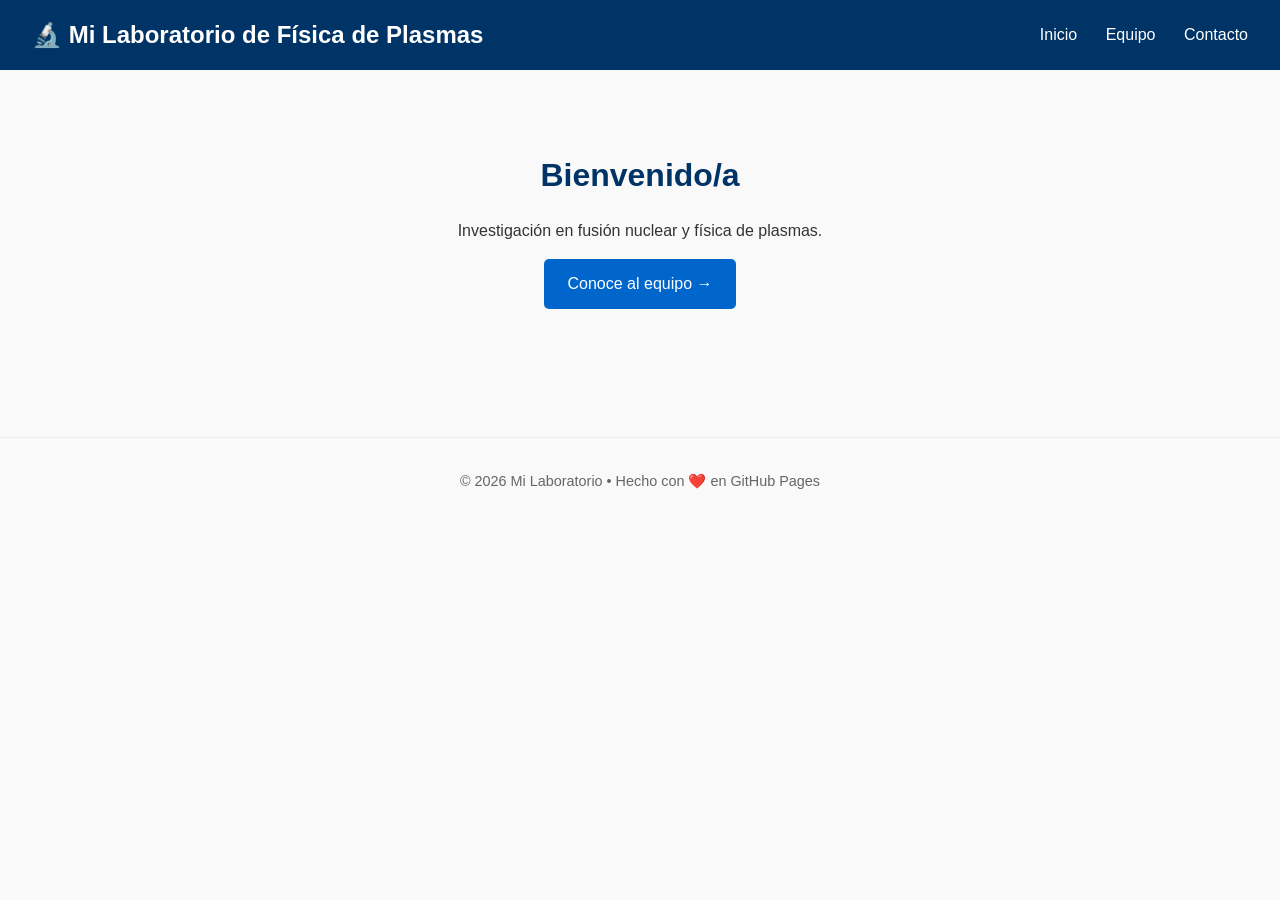
<file: index.html>
<!DOCTYPE html>
<html lang="es">
<head>
  <meta charset="UTF-8" />
  <meta name="viewport" content="width=device-width, initial-scale=1.0"/>
  <title>Mi Grupo de Investigación</title>
  <link rel="stylesheet" href="css/style.css" />
</head>
<body>
  <header class="site-header">
    <h1>🔬 Mi Laboratorio de Física de Plasmas</h1>
    <nav>
      <a href="index.html">Inicio</a>
      <a href="people.html">Equipo</a>
      <a href="#contacto">Contacto</a>
    </nav>
  </header>

  <main class="container">
    <section class="hero">
      <h2>Bienvenido/a</h2>
      <p>Investigación en fusión nuclear y física de plasmas.</p>
      <a href="people.html" class="btn">Conoce al equipo →</a>
    </section>
  </main>

  <footer>
    <p>&copy; 2026 Mi Laboratorio • Hecho con ❤️ en GitHub Pages</p>
  </footer>

  <script src="js/main.js"></script>
</body>
</html>
</file>
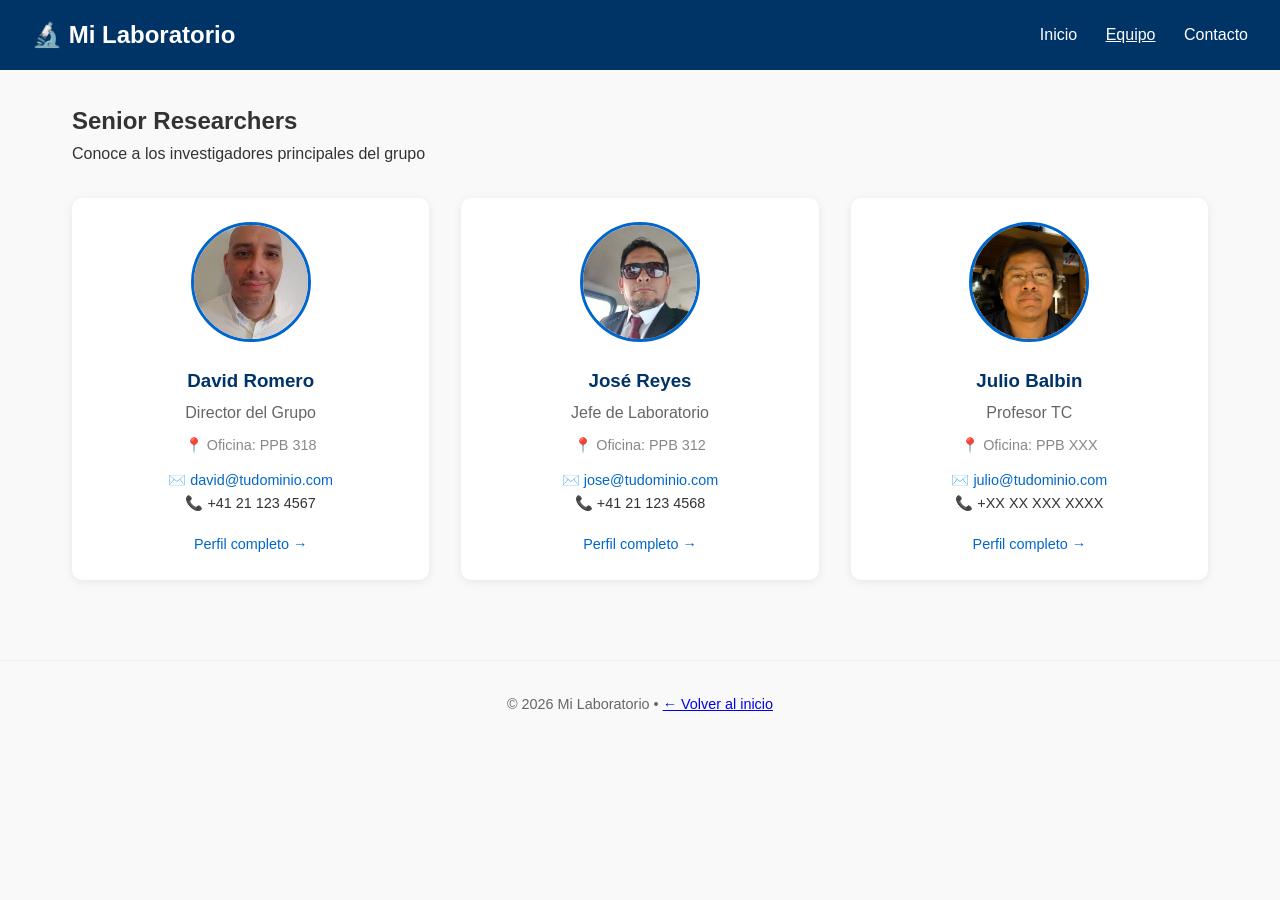
<file: people.html>
<!DOCTYPE html>
<html lang="es">
<head>
  <meta charset="UTF-8" />
  <meta name="viewport" content="width=device-width, initial-scale=1.0"/>
  <title>Equipo - Senior Researchers</title>
  <link rel="stylesheet" href="css/style.css" />
</head>
<body>
  <header class="site-header">
    <h1>🔬 Mi Laboratorio</h1>
    <nav>
      <a href="index.html">Inicio</a>
      <a href="people.html" class="active">Equipo</a>
      <a href="#contacto">Contacto</a>
    </nav>
  </header>

  <main class="container">
    <h2>Senior Researchers</h2>
    <p class="subtitle">Conoce a los investigadores principales del grupo</p>

    <!-- GRID DE TARJETAS -->
    <div class="people-grid">
      
      <!-- TARJETA 1: Paolo Ricci (ejemplo) -->
      <article class="person-card">
        <img src="img/people/paolo.jpg" alt="David Romero" class="person-photo" />
        <h3>David Romero</h3>
        <p class="position">Director del Grupo</p>
        <p class="office">📍 Oficina: PPB 318</p>
        <p class="contact">
          ✉️ <a href="mailto:david@tudominio.com">david@tudominio.com</a><br/>
          📞 +41 21 123 4567
        </p>
        <a href="#" class="btn-more">Perfil completo →</a>
      </article>

      <!-- TARJETA 2: Stephan Brunner -->
      <article class="person-card">
        <img src="img/people/stephan.jpg" alt="José Reyes" class="person-photo" />
        <h3>José Reyes</h3>
        <p class="position">Jefe de Laboratorio</p>
        <p class="office">📍 Oficina: PPB 312</p>
        <p class="contact">
          ✉️ <a href="mailto:jose@tudominio.com">jose@tudominio.com</a><br/>
          📞 +41 21 123 4568
        </p>
        <a href="#" class="btn-more">Perfil completo →</a>
      </article>

      <!-- TARJETA 3: Tú (ejemplo) -->
      <article class="person-card">
        <img src="img/people/tu-foto.jpg" alt="Tu Nombre" class="person-photo" />
        <h3>Julio Balbin</h3>
        <p class="position">Profesor TC</p>
        <p class="office">📍 Oficina: PPB XXX</p>
        <p class="contact">
          ✉️ <a href="mailto:julio@tudominio.com">julio@tudominio.com</a><br/>
          📞 +XX XX XXX XXXX
        </p>
        <a href="#" class="btn-more">Perfil completo →</a>
      </article>

      <!-- ✨ COPIA Y PEGA MÁS TARJETAS AQUÍ PARA AÑADIR PERSONAS -->

    </div>
  </main>

  <footer>
    <p>&copy; 2026 Mi Laboratorio • <a href="index.html">← Volver al inicio</a></p>
  </footer>

  <script src="js/main.js"></script>
</body>
</html>
</file>
<file: css/style.css>
/* ===== RESET BÁSICO ===== */
* {
  margin: 0;
  padding: 0;
  box-sizing: border-box;
}

body {
  font-family: -apple-system, BlinkMacSystemFont, 'Segoe UI', Roboto, Oxygen, Ubuntu, sans-serif;
  line-height: 1.6;
  color: #333;
  background: #f9f9f9;
}

/* ===== HEADER ===== */
.site-header {
  background: #003366; /* Azul estilo EPFL */
  color: white;
  padding: 1rem 2rem;
  display: flex;
  justify-content: space-between;
  align-items: center;
  flex-wrap: wrap;
}

.site-header h1 {
  font-size: 1.5rem;
}

.site-header nav a {
  color: white;
  margin-left: 1.5rem;
  text-decoration: none;
  font-weight: 500;
}

.site-header nav a:hover,
.site-header nav a.active {
  text-decoration: underline;
}

/* ===== CONTENEDOR PRINCIPAL ===== */
.container {
  max-width: 1200px;
  margin: 0 auto;
  padding: 2rem;
}

.hero {
  text-align: center;
  padding: 3rem 1rem;
}

.hero h2 {
  font-size: 2rem;
  margin-bottom: 1rem;
  color: #003366;
}

.btn {
  display: inline-block;
  background: #0066cc;
  color: white;
  padding: 0.75rem 1.5rem;
  border-radius: 5px;
  text-decoration: none;
  margin-top: 1rem;
  transition: background 0.3s;
}

.btn:hover {
  background: #0052a3;
}

/* ===== GRID DE PERSONAS (¡LA CLAVE!) ===== */
.people-grid {
  display: grid;
  /* ✨ Magia responsive: columnas que se ajustan solas */
  grid-template-columns: repeat(auto-fit, minmax(260px, 1fr));
  gap: 2rem;
  margin-top: 2rem;
}

/* ===== TARJETA DE PERSONA ===== */
.person-card {
  background: white;
  border-radius: 10px;
  padding: 1.5rem;
  text-align: center;
  box-shadow: 0 2px 10px rgba(0,0,0,0.08);
  transition: transform 0.2s, box-shadow 0.2s;
}

.person-card:hover {
  transform: translateY(-5px);
  box-shadow: 0 8px 25px rgba(0,0,0,0.12);
}

.person-photo {
  width: 120px;
  height: 120px;
  border-radius: 50%;
  object-fit: cover;
  border: 3px solid #0066cc;
  margin-bottom: 1rem;
  background: #eee; /* color de fondo si no hay foto */
}

.person-card h3 {
  color: #003366;
  margin-bottom: 0.25rem;
}

.position {
  color: #666;
  font-weight: 500;
  margin-bottom: 0.5rem;
}

.office {
  font-size: 0.9rem;
  color: #888;
  margin-bottom: 0.75rem;
}

.contact {
  font-size: 0.9rem;
  margin-bottom: 1rem;
}

.contact a {
  color: #0066cc;
  text-decoration: none;
}

.contact a:hover {
  text-decoration: underline;
}

.btn-more {
  display: inline-block;
  color: #0066cc;
  text-decoration: none;
  font-weight: 500;
  font-size: 0.9rem;
}

.btn-more:hover {
  text-decoration: underline;
}

/* ===== FOOTER ===== */
footer {
  text-align: center;
  padding: 2rem;
  color: #666;
  font-size: 0.9rem;
  border-top: 1px solid #eee;
  margin-top: 3rem;
}

/* ===== RESPONSIVE: MÓVILES ===== */
@media (max-width: 600px) {
  .site-header {
    flex-direction: column;
    text-align: center;
    gap: 1rem;
  }
  
  .site-header nav a {
    margin: 0 0.5rem;
  }
  
  .people-grid {
    grid-template-columns: 1fr; /* Una columna en móviles */
  }
}
</file>
